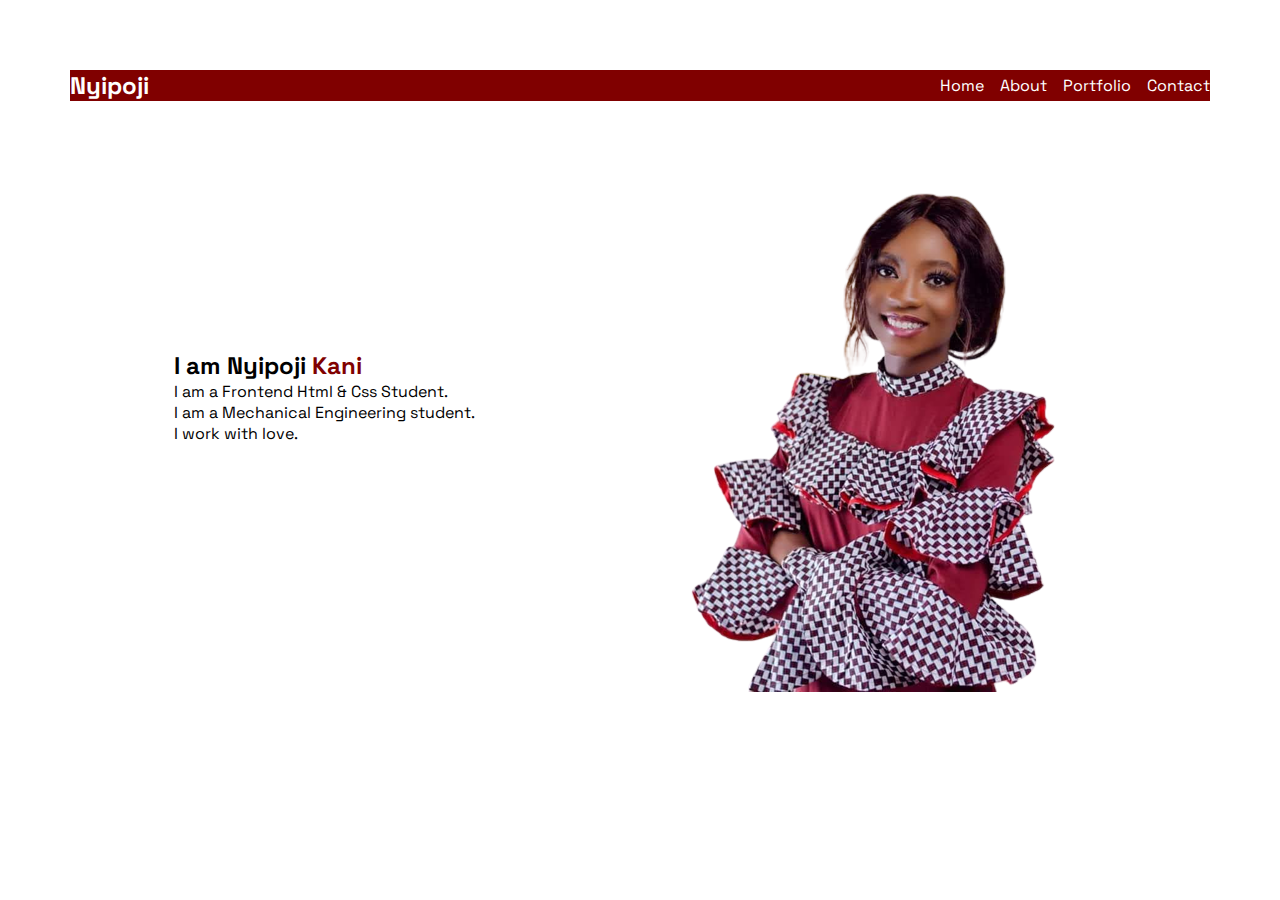
<file: index.html>
<!DOCTYPE html>
<html lang="en">
<head>
    <meta charset="UTF-8">
    <meta http-equiv="X-UA-Compatible" content="IE=edge">
    <meta name="viewport" content="width=device-width, initial-scale=1.0">
    <link rel="stylesheet" href="./css/index.css">
    <link rel="preconnect" href="https://fonts.googleapis.com">
    <link rel="preconnect" href="https://fonts.gstatic.com" crossorigin>
    <link href="https://fonts.googleapis.com/css2?family=Space+Grotesk:wght@300;400;500;600;700&display=swap" rel="stylesheet">
    <title>My Portfolio</title>
</head>
<body>
    <header>
        <nav>
            <h2>Nyipoji</h2>
            <ul>
                <li><a href="#">Home</a></li>
                <li><a href="./html/about.html">About</a></li>
                <li><a href="./html/portfolio.html">Portfolio</a></li>
                <li><a href="./html/contact.html">Contact</a></li>
            </ul>
        </nav>
    </header>
    <main>
        <div>
            <h2>I am Nyipoji <span>Kani</span></h2>
            <p>I am a Frontend Html & Css Student.</p>
            <p>I am a Mechanical Engineering student.</p>
            <p>I work with love.</p>
        </div>
        <img src="./img/posco.png" alt="poscobaby">
    </main>
</body>
</html>
</file>
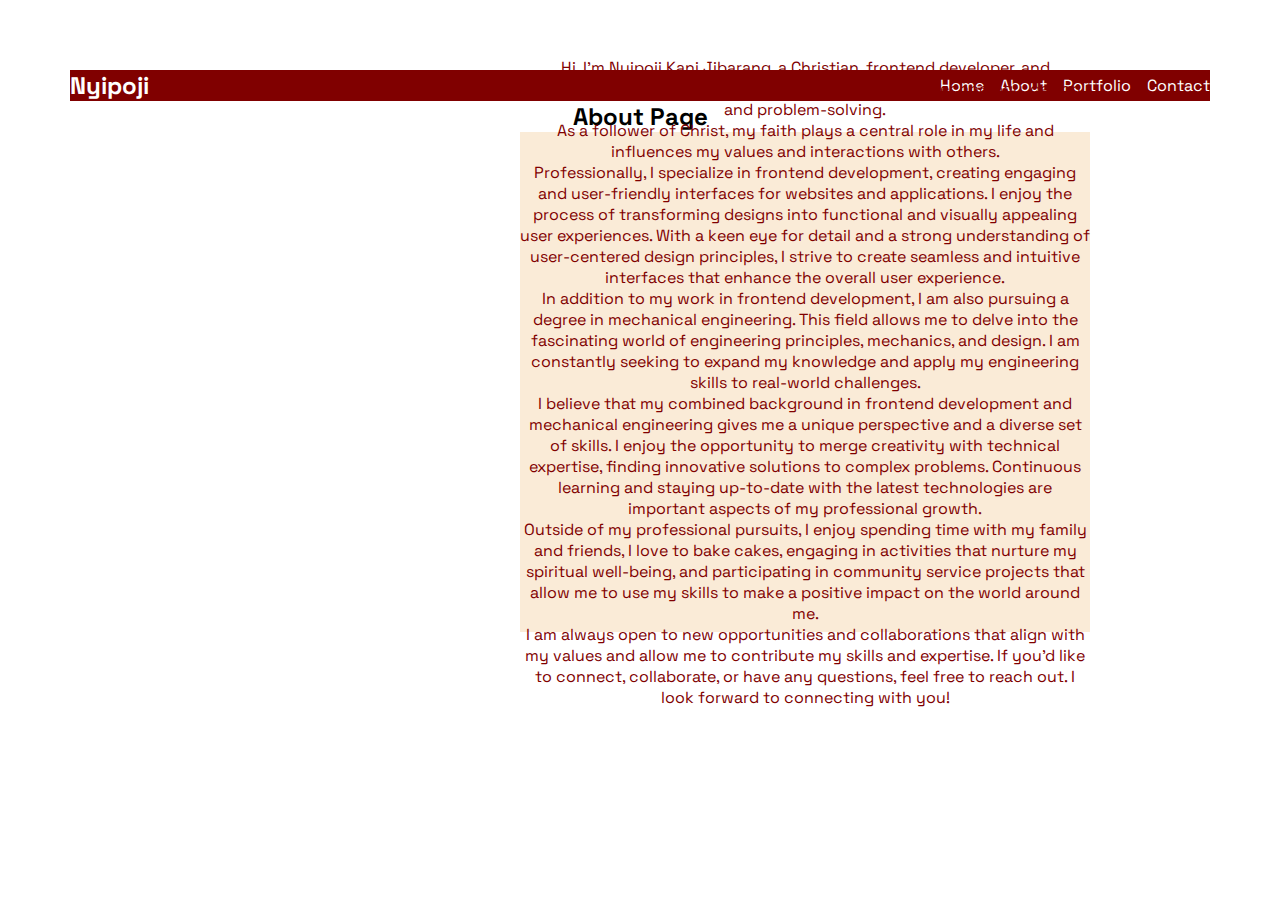
<file: html/about.html>
<!DOCTYPE html>
<html lang="en">
<head>
    <meta charset="UTF-8">
    <meta http-equiv="X-UA-Compatible" content="IE=edge">
    <meta name="viewport" content="width=device-width, initial-scale=1.0">
    <link rel="preconnect" href="https://fonts.googleapis.com">
    <link rel="preconnect" href="https://fonts.gstatic.com" crossorigin>
    <link href="https://fonts.googleapis.com/css2?family=Space+Grotesk:wght@300;400;500;600;700&display=swap" rel="stylesheet">
    <link rel="stylesheet" href="../css/about.css">
    <link rel="stylesheet" href="../css/index.css">
    <title>About</title>
</head>
<body id="about">
    <header>
        <nav>
            <h2>Nyipoji</h2>
            <ul>
                <li><a href="../index.html">Home</a></li>
                <li><a href="#">About</a></li>
                <li><a href="./portfolio.html">Portfolio</a></li>
                <li><a href="./contact.html">Contact</a></li>
            </ul>
        </nav>
    </header>
    <main>
        <div>
            <h2>About Page</h2>
            <p>Hi, I'm Nyipoji Kani Jibarang, a Christian, frontend developer, and mechanical engineering student. I have a passion for technology, design, and problem-solving.
                                     <br>
                As a follower of Christ, my faith plays a central role in my life and influences my values and interactions with others.
               <br>
               Professionally, I specialize in frontend development, creating engaging and user-friendly interfaces for websites and applications. I enjoy the process of transforming designs into functional and visually appealing user experiences. With a keen eye for detail and a strong understanding of user-centered design principles, I strive to create seamless and intuitive interfaces that enhance the overall user experience.
               <br>
               In addition to my work in frontend development, I am also pursuing a degree in mechanical engineering. This field allows me to delve into the fascinating world of engineering principles, mechanics, and design. I am constantly seeking to expand my knowledge and apply my engineering skills to real-world challenges.
               <br>
               I believe that my combined background in frontend development and mechanical engineering gives me a unique perspective and a diverse set of skills. I enjoy the opportunity to merge creativity with technical expertise, finding innovative solutions to complex problems. Continuous learning and staying up-to-date with the latest technologies are important aspects of my professional growth.
               <br>
               Outside of my professional pursuits, I enjoy spending time with my family and friends, I love to bake cakes, engaging in activities that nurture my spiritual well-being, and participating in community service projects that allow me to use my skills to make a positive impact on the world around me.
               <br>
               I am always open to new opportunities and collaborations that align with my values and allow me to contribute my skills and expertise. If you'd like to connect, collaborate, or have any questions, feel free to reach out. I look forward to connecting with you!</p>
        </div>
   </main> 
</body>
</html>
</file>
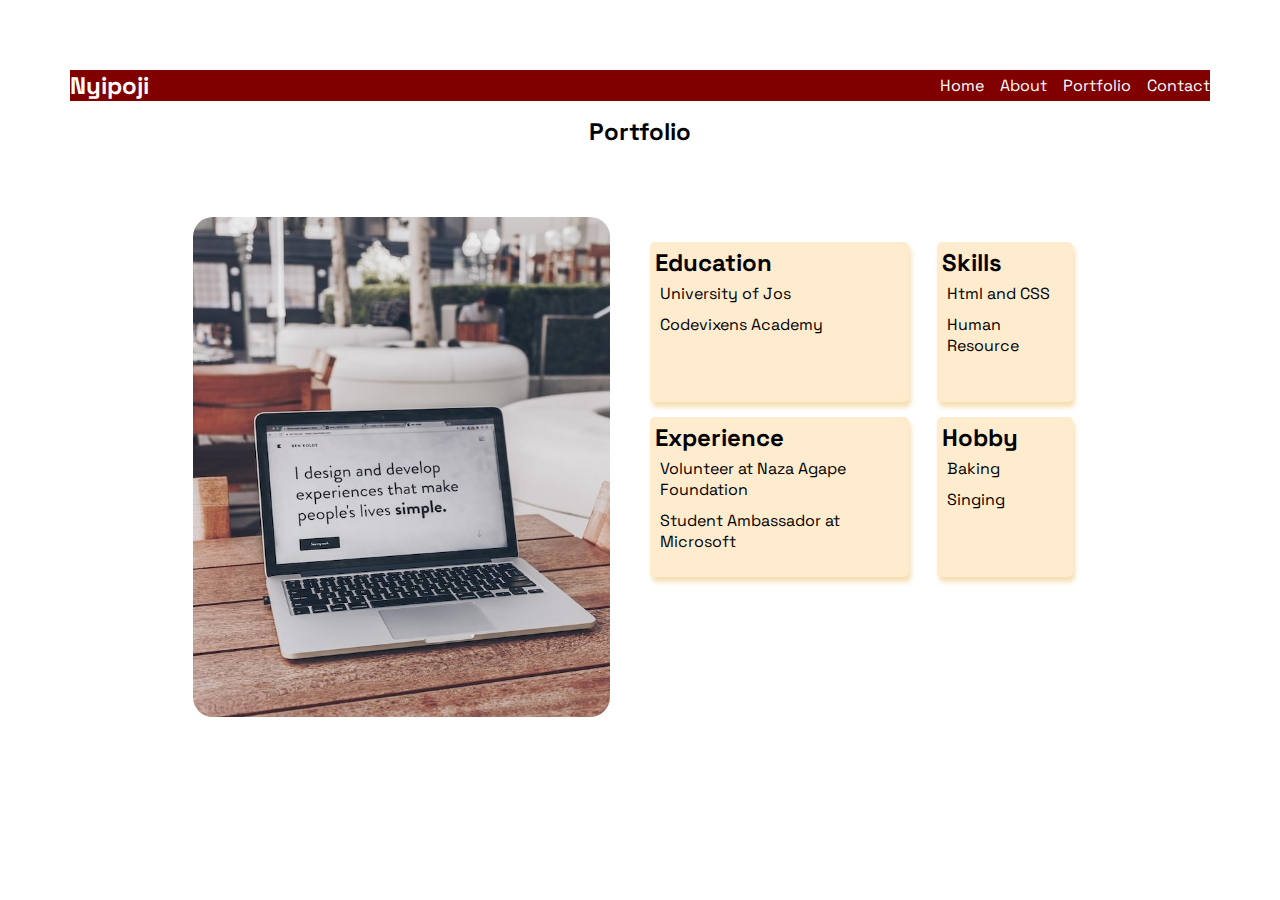
<file: html/portfolio.html>
<!DOCTYPE html>
<html lang="en">
<head>
    <meta charset="UTF-8">
    <meta http-equiv="X-UA-Compatible" content="IE=edge">
    <meta name="viewport" content="width=device-width, initial-scale=1.0">
    <link rel="preconnect" href="https://fonts.googleapis.com">
    <link rel="preconnect" href="https://fonts.gstatic.com" crossorigin>
    <link href="https://fonts.googleapis.com/css2?family=Space+Grotesk:wght@300;400;500;600;700&display=swap" rel="stylesheet">
    <link rel="stylesheet" href="../css/portfolio.css">
    <link rel="stylesheet" href="../css/index.css">
    <title>Portfolio</title>
</head>
<body id="portfolio">
    <header>
        <nav>
            <h2>Nyipoji</h2>
            <ul>
                <li><a href="../index.html">Home</a></li>
                <li><a href="./about.html">About</a></li>
                <li><a href="#">Portfolio</a></li>
                <li><a href="./html/contact.html">Contact</a></li>
            </ul>
        </nav>
    </header>
    <h2 class="head">Portfolio</h2>
    <main>
        

        <div class="port">
            
            <img src="../img/lappy.jpg" class="imgg" alt="school">
            <div class="portcover">
                <div class="port1"> 
                <div class="portitem">
                    <h2>Education</h2>
                    <ul class="list">
                        <li>University of Jos</li> 
                        <li>Codevixens Academy</li>
                    </ul>
                </div>
                <div class="portitem">
                    <h2>Experience</h2>
                    <ul class="list">
                        <li>Volunteer at Naza Agape Foundation</li>
                        <li>Student Ambassador at Microsoft</li>
                    </ul>
                </div>
            </div>
            <div class="port1"> 
                <div class="portitem">
                    <h2>Skills</h2>
                    <ul class="list">
                        <li>Html and CSS</li>
                        <li>Human Resource</li>
                    </ul>
                </div>
                <div class="portitem">
                    <h2>Hobby</h2>
                    <ul class="list">
                        <li>Baking</li>
                        <li>Singing</li>
                    </ul>
                </div>
                </div>
            </div>
        </div>
   </main> 
</body>
</html>
</file>
<file: css/index.css>
*{
    margin: 0;
    padding: 0;
    font-family: 'Space Grotesk', sans-serif;
}

body{
    box-sizing: border-box;
    margin: 70px;
    
}

nav{
    color: white;
    display: flex;
    justify-content: space-between;
    align-items: center;
}

span{
    color: maroon;
}

header{
    background-color: maroon;
}

ul{
    display: flex;
    gap: 16px;
}

ul li{
    list-style: none;
}

ul li a{
    text-decoration: none;
    color: white;
}

ul li a:hover{
    color: red;
}

main{
    display: flex;
    flex-wrap: wrap;
    justify-content: space-around;
    align-items: center;
}
</file>
<file: css/about.css>
body{
    font-family: 'Space Grotesk', sans-serif;
}


main{
    display: flex;
    justify-content: center;
}

h2{
    text-align: center;
}

p{
    background-color: antiquewhite;
    color: maroon;
    display: flex;
    width: 50%;
    height: 500px;
    margin-left: 450px;
    justify-content: center;
    align-items: center;
    text-align: center;
    
}
</file>
<file: css/portfolio.css>
body{
    font-family: 'Space Grotesk', sans-serif;
}

.head{
    text-align: center;
    margin-top: 15px;
    margin-bottom: 15px;
}

.port{
    display: flex;
    margin-top: 50px;
}

.portcover{
    display: flex;
}

.port1{
    display: inline;
}


.portitem{
    background-color: blanchedalmond;
    box-shadow: 2px 5px 5px wheat;
    width: 90%;
    height: 150px;
    border-radius: 5px;
    margin-top: 15px;
}

.portitem:hover{
    background-color: beige;
}

.list{
    display: list-item;
    list-style: none;

}

.list li{
    padding: 5px;
}

div{
    padding: 5px;
}


.imgg{
    width: 50%;
    height: 500px;
    border-radius: 20px;
    margin-right: 30px;
}
</file>
